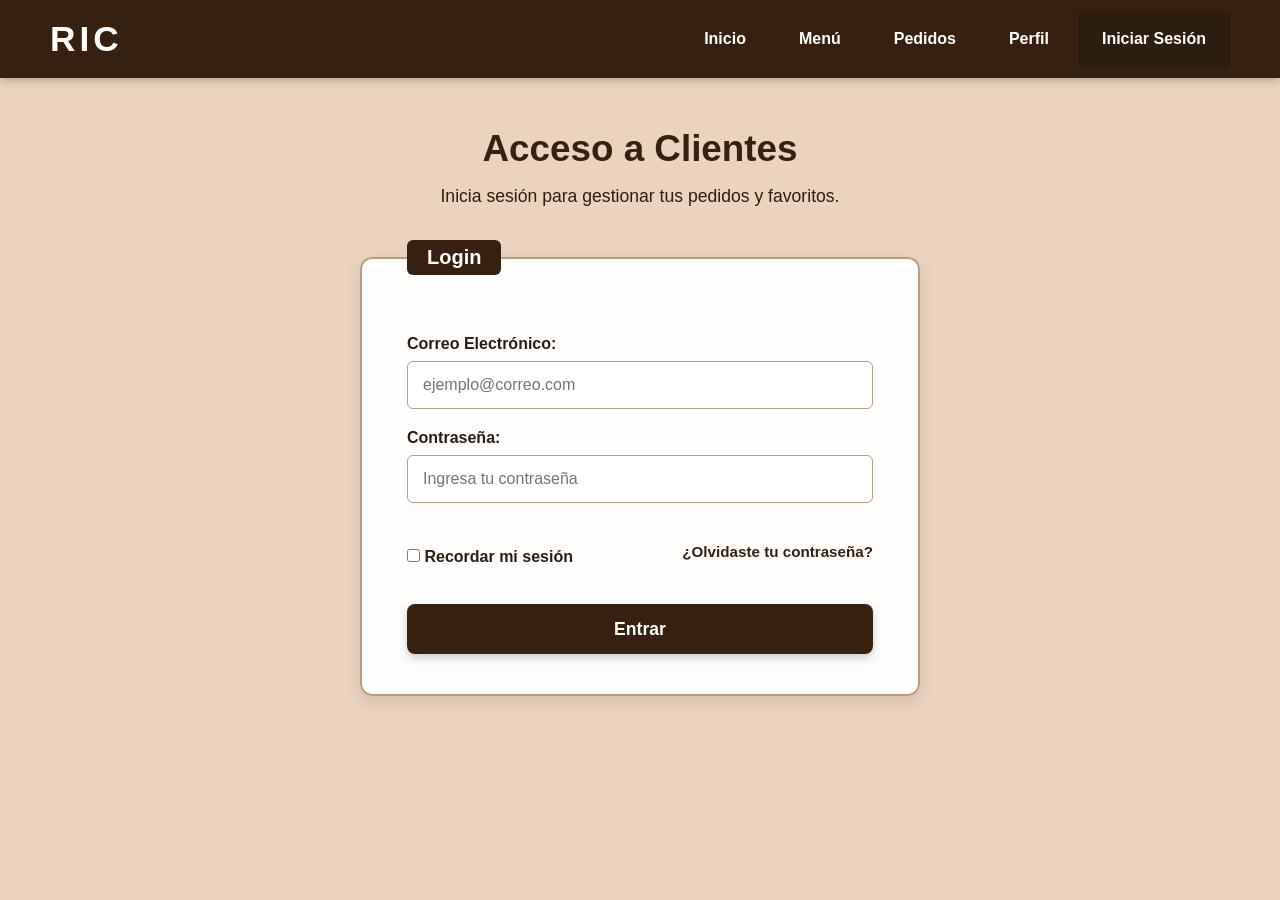
<file: iniciosesion.html>
<!DOCTYPE html>
<html lang="es">
<head>
    <meta charset="UTF-8">
    <meta http-equiv="X-UA-Compatible" content="IE=edge">
    <meta name="viewport" content="width=device-width, initial-scale=1.0">
    <link rel="stylesheet" href="css/style.css">
    <title>Iniciar Sesión | Rest In Coffee</title>
</head>
<body>

    <header class="desktop-navbar">
        <div class="logo-text">RIC</div>

    <nav id="menuPrincipal">
        <a class="opcionMenuPrincipal" href="index.html">Inicio</a>
        <a class="opcionMenuPrincipal" href="menu.html">Menú</a>
        <a class="opcionMenuPrincipal" href="pedidos.html">Pedidos</a>
        <a class="opcionMenuPrincipal" href="perfil.html">Perfil</a>
        <a class="opcionMenuPrincipal activo" href="iniciosesion.html">Iniciar Sesión</a>
    </nav>
    </header>


    <section class="contenido">
        <h1>Acceso a Clientes</h1>
        <p>Inicia sesión para gestionar tus pedidos y favoritos.</p>


        <fieldset id="formulario">
            <legend>Login</legend>
            
            <form action="pedidos.html" method="get">
                
                <label for="correoUsuario">Correo Electrónico:</label>
                <input type="email" id="correoUsuario" name="correo" required placeholder="ejemplo@correo.com">

                <label for="contrasenaUsuario">Contraseña:</label>
                <input type="password" id="contrasenaUsuario" name="pass" required placeholder="Ingresa tu contraseña">

                <div class="opciones-login">
                    <label class="recordar-label">
                        <input type="checkbox" name="recordar"> Recordar mi sesión
                    </label>
                    <a href="#" class="enlace-olvido">¿Olvidaste tu contraseña?</a>
                </div>

                <input type="submit" value="Entrar">
                
                
                </div>

            </form>
        </fieldset>
    </section>


</body>
</html>
</file>
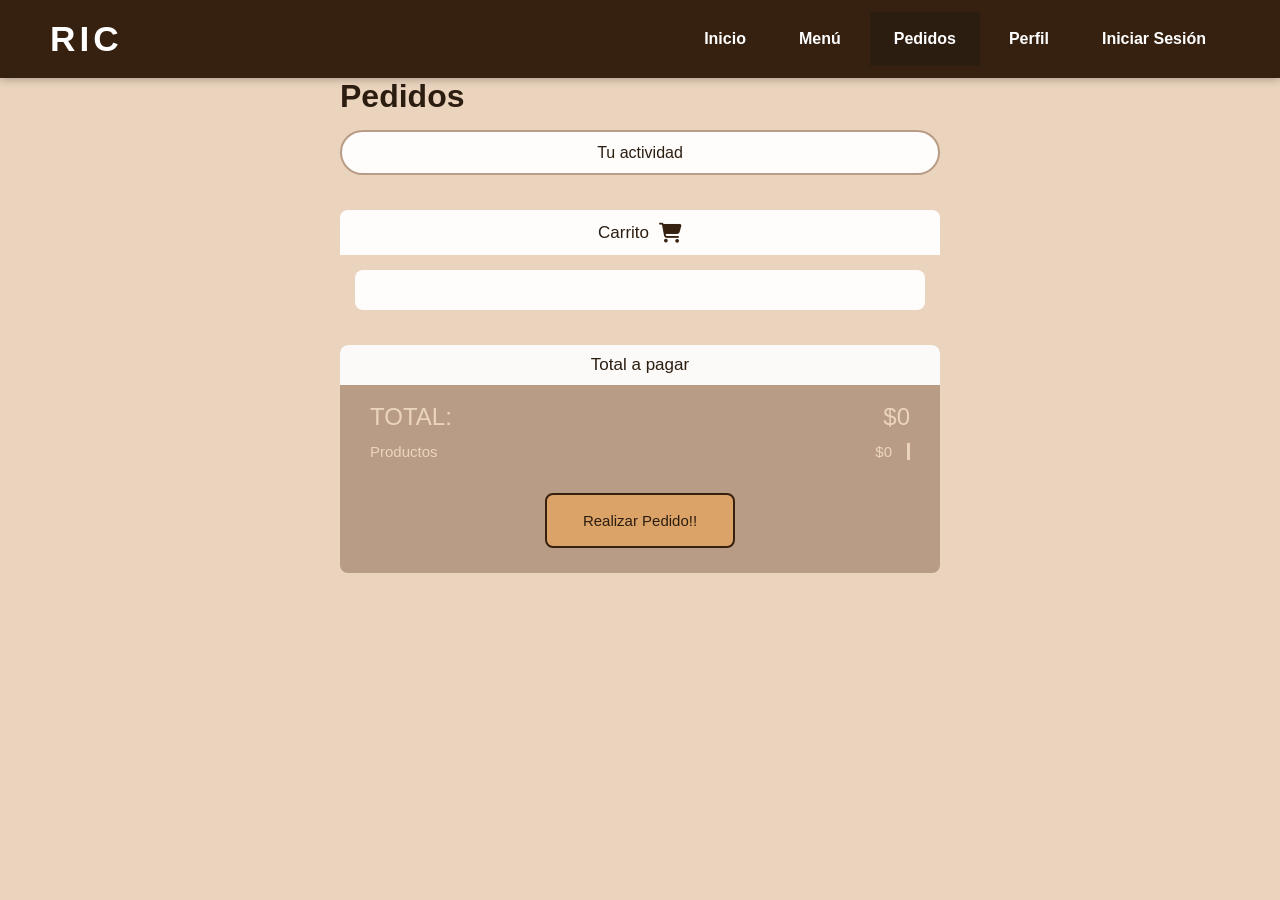
<file: pedidos.html>
<!DOCTYPE html>
<html lang="en">
<head>
    <meta charset="UTF-8">
    <meta http-equiv="X-UA-Compatible" content="IE=edge">
    <meta name="viewport" content="width=device-width, initial-scale=1.0">
    <link rel="stylesheet" href="./css/style.css">
    <title>Pedido</title>
        <link rel="stylesheet"
        href="https://cdnjs.cloudflare.com/ajax/libs/font-awesome/6.5.2/css/all.min.css">
</head>
 <body>

    <header class="desktop-navbar">
        <div class="logo-text">RIC</div>

    <nav id="menuPrincipal">
        <a class="opcionMenuPrincipal " href="index.html">Inicio</a>
        <a class="opcionMenuPrincipal" href="menu.html">Menú</a>
        <a class="opcionMenuPrincipal activo" href="pedidos.html">Pedidos</a>
        <a class="opcionMenuPrincipal" href="perfil.html">Perfil</a>
        <a class="opcionMenuPrincipal" href="iniciosesion.html">Iniciar Sesión</a>
    </nav>
    </header>

     <section class="seccionPedidos">

        <div class="contenedorPedidos">

            <h1>Pedidos</h1>
            <button class="botonActividad">
                Tu actividad
            </button>
            <div class="cajaCarrito">

                <div class="Carrito">
                    <span>Carrito</span>
                    <i class="fa-solid fa-cart-shopping"></i>
                </div>
                <div class="productosCarrito">

                    <p class="carritoVacio">
                
                    </p>

                </div>

            </div>
            <div class="cajaTotal">

                <div class="tituloTotal">
                    Total a pagar
                </div>

                <div class="contenidoTotal">

                    <div class="totalPrincipal">

                        <span>TOTAL:</span>

                        <span>$0</span>

                    </div>
                    <div class="detalleTotal">

                        <div>
                            <span>Productos</span>
                            <span>$0</span>
                        </div>

                    </div>

                </div>
                <button class="botonPedido">
                    Realizar Pedido!!
                </button>

            </div>

        </div>






</body>
</html>
</file>
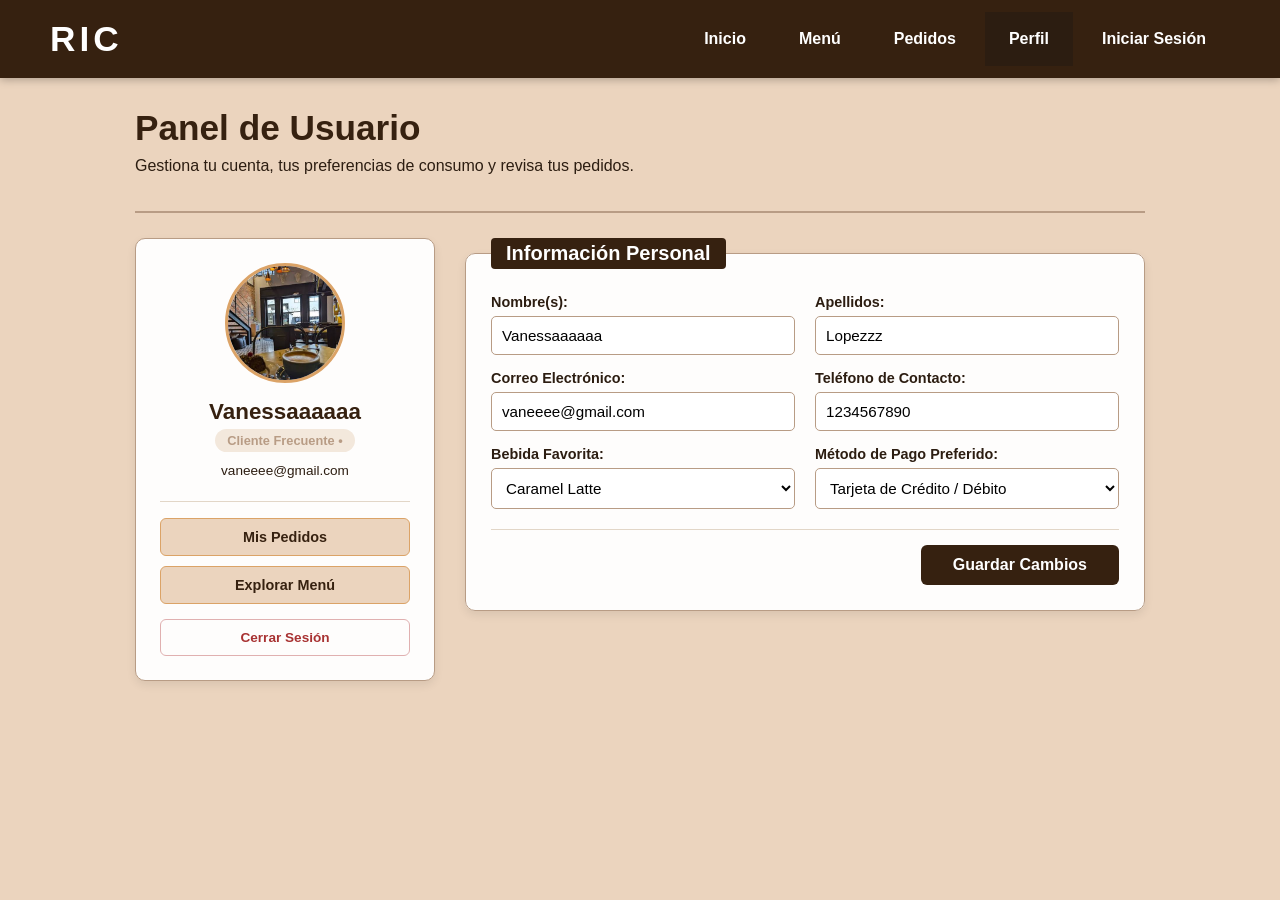
<file: perfil.html>
<!DOCTYPE html>
<html lang="es">
<head>
    <meta charset="UTF-8">
    <meta http-equiv="X-UA-Compatible" content="IE=edge">
    <meta name="viewport" content="width=device-width, initial-scale=1.0">
    <link rel="stylesheet" href="css/style.css">
    <title>Perfil de Usuario | Rest In Coffee</title>
</head>
<body>

    <header class="desktop-navbar">
    <div class="logo-text">RIC</div>

    <!-- Menú Principal -->
    <nav id="menuPrincipal">
        <a class="opcionMenuPrincipal" href="index.html">Inicio</a>
        <a class="opcionMenuPrincipal" href="menu.html">Menú</a>
        <a class="opcionMenuPrincipal" href="pedidos.html">Pedidos</a>
        <a class="opcionMenuPrincipal activo" href="perfil.html">Perfil</a>
        <a class="opcionMenuPrincipal" href="iniciosesion.html">Iniciar Sesión</a>
    </nav>
    </header>

    <main class="contenedor-escritorio">
        <header class="encabezado-seccion">
            <h1>Panel de Usuario</h1>
            <p>Gestiona tu cuenta, tus preferencias de consumo y revisa tus pedidos.</p>
        </header>

        <div class="layout-perfil">
           
            <aside class="columna-usuario">
                <div class="tarjeta-avatar">
                    <img src="./imagenes/perfilfoto.jpg" 
                         alt="Foto de perfil de usuario" class="avatar-grande">
                    <h2>Vanessaaaaaa</h2>
                    <span class="badge-membresia">Cliente Frecuente &bull;</span>
                    <p class="correo-resumen">vaneeee@gmail.com</p>
                </div>

                <div class="acciones-perfil-lateral">
                    <a href="pedidos.html" class="boton-atajo">Mis Pedidos</a>
                    <a href="menu.html" class="boton-atajo">Explorar Menú</a>
                    <a href="iniciosesion.html" class="boton-cerrar-sesion">Cerrar Sesión</a>
                </div>
            </aside>

       
            <section class="columna-formulario">
                <form action="#" method="get" class="formulario-horizontal">
                    <fieldset class="fieldset-escritorio">
                        <legend>Información Personal</legend>

                        <div class="fila-campos">
                            <div class="campo">
                                <label for="nombreCliente">Nombre(s):</label>
                                <input type="text" id="nombreCliente" name="nombre" value="Vanessaaaaaa" required>
                            </div>
                            <div class="campo">
                                <label for="apellidosCliente">Apellidos:</label>
                                <input type="text" id="apellidosCliente" name="apellidos" value="Lopezzz" required>
                            </div>
                        </div>

                        <div class="fila-campos">
                            <div class="campo">
                                <label for="correoPerfil">Correo Electrónico:</label>
                                <input type="email" id="correoPerfil" name="correo" value="vaneeee@gmail.com" required>
                            </div>
                            <div class="campo">
                                <label for="telefonoPerfil">Teléfono de Contacto:</label>
                                <input type="tel" id="telefonoPerfil" name="telefono" value="1234567890" required>
                            </div>
                        </div>

                        <div class="fila-campos">
                            <div class="campo">
                                <label for="bebidaFavorita">Bebida Favorita:</label>
                                <select id="bebidaFavorita" name="favorita">
                                    <option value="latte" selected>Caramel Latte</option>
                                    <option value="coldbrew">Vanilla Cold Brew</option>
                                    <option value="cappuccino">Cappuccino Italiano</option>
                                    <option value="moka">Moka Blanco</option>
                                </select>
                            </div>
                            <div class="campo">
                                <label for="metodoPago">Método de Pago Preferido:</label>
                                <select id="metodoPago" name="pago">
                                    <option value="tarjeta" selected>Tarjeta de Crédito / Débito</option>
                                    <option value="efectivo">Efectivo en Sucursal</option>
                                 
                                </select>
                            </div>
                        </div>

                        <div class="acciones-formulario">
                            <input type="submit" value="Guardar Cambios" class="btnGuardarDesktop">
                        </div>
                    </fieldset>
                </form>
            </section>
        </div>
    </main>


</body>
</html>
</file>
<file: css/style.css>
:root {
  --cafe-oscuromedio: #362110;       /* Barra superior, botones y títulos */
  --cafeoscuro: #2c1d11;             /* Textos principales */
  --caramelo: #dba367;               /* Acentos y detalles */
  --canela: #b89c85;                 /* Bordes sutiles y divisores */
  --crema: #EBD4BE;                  /* Fondo cálido general */
  --blanco-caja: rgba(255, 255, 255, 0.95);
}
* {
  margin: 0;
  padding: 0;
  box-sizing: border-box;
}
html {
  font-size: 16px;
  font-family: 'Segoe UI', Tahoma, Geneva, Verdana, sans-serif;
}
body {
  font-size: 1rem;
  background-color: var(--crema);
  color: var(--cafeoscuro);
  min-height: 100vh;
}
.opcionMenuPrincipal{
  display: inline-block;
  text-decoration: none;
  color: #ffffff;
  padding: 15px 25px;
  cursor: pointer;
  font-size: 1rem;
  font-weight: bold;
}
.opcionMenuPrincipal:hover,
.opcionMenuPrincipal.activo{
  background-color: var(--cafeoscuro);
  color: #ffffff;
}
.contenido{
  width: 100%;
  min-height: 520px;
  padding: 40px 20px;
  text-align: center;
}
.inicio{
  background-color: #f3e8dc;
  border-bottom: 2px solid var(--cafeoscuro);
  padding: 50px 20px;
}
.banner-caja{
  max-width: 1000px;
  margin: 0 auto;
  display: flex;
  align-items: center;
  justify-content: space-between;
  gap: 30px;
  text-align: left;
}
.imagen-bienvenida{
  flex: 1;
  text-align: center;
}
.imagen-bienvenida img{
  width: 100%;
  max-width: 380px;
  height: 260px;
  object-fit: cover;
  border-radius: 12px;
  border: 3px solid #ffffff;
  box-shadow: 0 4px 10px rgba(0, 0, 0, 0.15);
}
h1{
  font-size: 2.2rem;
  color: var(--cafeoscuro);
  margin-bottom: 15px;
}
h2{
  font-size: 1.6rem;
  color: var(--cafe-oscuromedio);
  margin-bottom: 20px;
}
p{
  font-size: 1.1rem;
  line-height: 1.6;
  margin-bottom: 20px;
}
.botonCafe{
  display: inline-block;
  padding: 10px 24px;
  background-color: var(--caramelo);
  color: var(--cafeoscuro);
  text-decoration: none;
  font-weight: bold;
  border-radius: 5px;
  border: 1px solid var(--canela);
  cursor: pointer;
  margin: 5px;
}
.botonCafe:hover{
  background-color: var(--canela);
  color: #ffffff;
}
.sobre-nosotros {
  max-width: 1050px;
  margin: 40px auto 60px auto;
  padding: 0 20px;
  text-align: center;
}
.sobre-nosotros h2 {
  font-size: 2rem;
  color: var(--cafe-oscuromedio);
  margin-bottom: 8px;
}
.subtitulo-seccion {
  font-size: 1.05rem;
  color: var(--cafeoscuro);
  font-weight: 500;
  margin-bottom: 35px;
}
.galeria-fotos {
  display: flex;
  justify-content: space-between;
  gap: 25px;
  margin-bottom: 40px;
}
.tarjeta-foto {
  flex: 1;
  background-color: var(--blanco-caja);
  border: 1px solid var(--canela);
  border-radius: 12px;
  padding: 16px;
  box-shadow: 0 4px 12px rgba(0, 0, 0, 0.06);
  text-align: center;
}
.tarjeta-foto img {
  width: 100%;
  height: 200px;
  object-fit: cover;
  border-radius: 8px;
  margin-bottom: 14px;
}
.tarjeta-foto h3 {
  font-size: 1.25rem;
  color: var(--cafeoscuro);
  margin-bottom: 8px;
}
.tarjeta-foto p {
  font-size: 0.95rem;
  line-height: 1.5;
  color: var(--cafe-oscuromedio);
  margin-bottom: 0;
}
.caja-info-lugar {
  background-color: #f3e8dc;
  border: 1px solid var(--caramelo);
  border-radius: 10px;
  display: flex;
  justify-content: space-around;
  padding: 20px 10px;
}
.dato h4 {
  font-size: 1rem;
  color: var(--cafeoscuro);
  margin-bottom: 5px;
}
.dato p {
  font-size: 0.9rem;
  color: var(--cafe-oscuromedio);
  margin-bottom: 0;
}











PEDIDOOOOOOOOOOOOOOSSSSS
.seccionPedidos{
  background-color: var(--crema);
  min-height: 600px;
  padding: 40px;
}

.contenedorPedidos{
  width: 600px;
  margin: 0 auto;

}
.contenedorPedidos h1{
  font-size: 32px;
  color: var(--cafeoscuro);
  margin-bottom: 15px; 
}
.botonActividad{
  width: 100%;
  height: 45px;

  border: 2px solid var(--canela);
  border-radius: 25px;
  background-color: var(--blanco-caja);
  color: var(--cafeoscuro);
  font-size: 16px;
   cursor: pointer;
   margin-bottom: 35px;
}

.botonActividad:hover{
  background-color: var(--canela);
  border-radius: 8px;
  padding-bottom: 15px;
  margin-bottom: 25px;
}
.Carrito{
  height: 45px;
  background-color: var(--blanco-caja);
  display: flex;
  justify-content: center;
  align-items: center;
  gap: 10px;
  color: var(--cafeoscuro);
  font-size: 17px;
  border-radius: 8px 8px 0 0;
}
.Carrito i{
  font-size: 20px;
  color: var(--cafe-oscuromedio);
}

.productosCarrito {
    padding: 15px;
}

.carritoVacio {
    background-color: var(--blanco-caja);

    border-radius: 8px;

    padding: 20px;

    text-align: center;

    color: var(--cafeoscuro);

    font-size: 14px;
}

.cajaTotal {
    background-color: var(--canela);

    border-radius: 8px;

    padding-bottom: 25px;
}



.tituloTotal {
    height: 40px;

    background-color: var(--blanco-caja);

    display: flex;
    justify-content: center;
    align-items: center;

    color: var(--cafeoscuro);
    font-size: 17px;

    border-radius: 8px 8px 0 0;
}



.contenidoTotal {
    padding: 18px 30px;
}



.totalPrincipal {
    display: flex;

    justify-content: space-between;

    align-items: center;

    color: var(--crema);

    font-size: 24px;
}



.detalleTotal {
    border-right: 3px solid var(--crema);

    padding-right: 15px;

    margin-top: 12px;
}

.detalleTotal div {
    display: flex;

    justify-content: space-between;

    color: var(--crema);

    font-size: 15px;

    margin-bottom: 10px;
}



.botonPedido {
    display: block;

    width: 190px;
    height: 55px;

    margin: 5px auto 0;

    border: 2px solid var(--cafe-oscuromedio);

    border-radius: 8px;

    background-color: var(--caramelo);

    color: var(--cafeoscuro);

    font-size: 15px;

    cursor: pointer;
}

.botonPedido:hover {
    background-color: var(--canela);
    color: var(--crema);
}









.desktop-navbar {
    display: flex;
    justify-content: space-between;
    align-items: center;
    background-color: #362110; /* Café oscuro elegante */
    padding: 12px 50px;
    width: 100%;
    position: sticky;
    top: 0;
    left: 0;
    z-index: 1000;
    box-shadow: 0 2px 8px rgba(0, 0, 0, 0.25); 
}
.logo-text {
    font-size: 2.2rem;
    letter-spacing: 4px;
    font-weight: bold;
    color: #ffffff;
}
#menuPrincipal {
    display: flex;
    align-items: center;
    gap: 5px;
}
.opcionMenuPrincipal {
  display: inline-block;
    text-decoration: none;
    color: #ffffff;
    padding: 18px 24px;
    font-size: 1rem;
    font-weight: bold;
    transition: background-color 0.2s ease;
    
}
.opcionMenuPrincipal:hover, 
.opcionMenuPrincipal.activo {
    background-color: var(--cafeoscuro);
    color: #ffffff;
}
.desktop-main-content {
    max-width: 1200px;
    margin: 30px auto;
    padding: 0 20px 50px 20px;
}
.hero-banner {
    width: 100%;
    height: 300px;
    border-radius: 15px;
    overflow: hidden;
    position: relative;
    margin-bottom: 30px;
    box-shadow: 0 6px 15px rgba(0,0,0,0.15);
}
.hero-banner img {
    width: 100%;
    height: 100%;
    object-fit: cover;
}
.banner-text {
    position: absolute;
    bottom: 0;
    left: 0;
    right: 0;
    background: linear-gradient(transparent, rgba(54, 33, 16, 0.85));
    color: #ffffff;
    padding: 20px 30px;
    text-shadow: 0 2px 4px rgba(0, 0, 0, 0.5);
}
.banner-text h2 {
    font-size: 2rem;
    margin-bottom: 5px;
    color: #ffffff;
    text-shadow: 0 2px 4px rgba(0, 0, 0, 0.6);
}
/* Títulos de  */
.section-title {
    margin: 25px 0 15px 0;
}

.section-title h3 {
    font-size: 1.4rem;
    color: #362110;
    border-bottom: 2px solid #b89c85;
    padding-bottom: 5px;
    display: inline-block;
}

/* Categorías en Escritorio */
.categories-section {
    display: flex;
    gap: 20px;
    margin-bottom: 40px;
}

.category-card {
    background-color: white;
    border-radius: 12px;
    padding: 12px;
    text-align: center;
    width: 180px;
    box-shadow: 0 4px 10px rgba(0,0,0,0.08);
    cursor: pointer;
    transition: transform 0.2s;
}

.category-card:hover {
    transform: translateY(-5px);
}

.category-card img {
    width: 100%;
    height: 110px;
    object-fit: cover;
    border-radius: 8px;
    margin-bottom: 8px;
}

.category-card span {
    font-size: 1rem;
    color: #362110;
    font-weight: bold;
}

/* Cuadrícula de Productos para Computadora (Múltiples columnas) */
.products-grid {
    display: grid;
    grid-template-columns: repeat(auto-fill, minmax(260px, 1fr));
    gap: 25px;
}

.product-card {
    background-color: white;
    border-radius: 15px;
    padding: 15px;
    box-shadow: 0 6px 15px rgba(0,0,0,0.08);
    transition: transform 0.2s;
}

.product-card:hover {
    transform: translateY(-4px);
}

.product-img-container {
    width: 100%;
    height: 180px;
    border-radius: 10px;
    overflow: hidden;
    margin-bottom: 12px;
}

.product-img-container img {
    width: 100%;
    height: 100%;
    object-fit: cover;
}

.product-info h3 {
    font-size: 1.2rem;
    color: #362110;
    margin-bottom: 4px;
}

.product-type {
    font-size: 0.85rem;
    color: #777;
    margin-bottom: 12px;
}

.product-footer {
    display: flex;
    justify-content: space-between;
    align-items: center;
}

.price {
    font-weight: bold;
    color: #362110;
    font-size: 1.2rem;
}

.fav-btn {
    background-color: #f3e5db;
    border: 1px solid #d4baa2;
    padding: 6px 12px;
    border-radius: 8px;
    cursor: pointer;
    font-size: 0.9rem;
    color: #362110;
    transition: background 0.2s;
}

.fav-btn:hover {
    background-color: #e2cbb5;
}
















.contenedor-escritorio {
  max-width: 1050px;
  margin: 30px auto 50px auto;
  padding: 0 20px;
  width: 95%;
}

.encabezado-seccion {
  text-align: left;
  margin-bottom: 25px;
  border-bottom: 2px solid var(--canela);
  padding-bottom: 12px;
}

.encabezado-seccion h1 {
  font-size: 2.2rem;
  color: var(--cafe-oscuromedio);
  margin-bottom: 5px;
}

.encabezado-seccion p {
  color: var(--cafeoscuro);
  font-size: 1rem;
}

/* Distribución en 2 columnas estilo Dashboard / Desktop */
.layout-perfil {
  display: flex;
  gap: 30px;
  align-items: flex-start;
}

/* Columna Lateral (Izquierda) */
.columna-usuario {
  flex: 0 0 300px;
  background-color: var(--blanco-caja);
  border: 1px solid var(--canela);
  border-radius: 10px;
  padding: 24px;
  text-align: center;
  box-shadow: 0 4px 10px rgba(0, 0, 0, 0.08);
}

.avatar-grande {
  width: 120px;
  height: 120px;
  border-radius: 50%;
  object-fit: cover;
  border: 3px solid var(--caramelo);
  margin-bottom: 12px;
}

.columna-usuario h2 {
  font-size: 1.4rem;
  color: var(--cafe-oscuromedio);
  margin-bottom: 4px;
}

.badge-membresia {
  display: inline-block;
  background-color: #f3e8dc;
  color: var(--canela);
  padding: 4px 12px;
  border-radius: 20px;
  font-size: 0.8rem;
  font-weight: bold;
  margin-bottom: 8px;
}

.correo-resumen {
  font-size: 0.85rem;
  color: var(--cafeoscuro);
  margin-bottom: 20px;
}

.acciones-perfil-lateral {
  display: flex;
  flex-direction: column;
  gap: 10px;
  border-top: 1px solid #e2d6c7;
  padding-top: 16px;
}

.boton-atajo {
  display: block;
  padding: 10px;
  background-color: var(--crema);
  border: 1px solid var(--caramelo);
  color: var(--cafe-oscuromedio);
  text-decoration: none;
  font-weight: bold;
  font-size: 0.9rem;
  border-radius: 6px;
  transition: background-color 0.2s;
}

.boton-atajo:hover {
  background-color: var(--caramelo);
  color: #ffffff;
}

.boton-cerrar-sesion {
  display: block;
  padding: 10px;
  color: #a83232;
  border: 1px solid #e0b0b0;
  border-radius: 6px;
  text-decoration: none;
  font-weight: bold;
  font-size: 0.85rem;
  margin-top: 5px;
}

.boton-cerrar-sesion:hover {
  background-color: #ffebeb;
}

/* Columna de Formulario (Derecha) */
.columna-formulario {
  flex: 1;
}

.fieldset-escritorio {
  background-color: var(--blanco-caja);
  border: 1px solid var(--canela);
  border-radius: 10px;
  padding: 25px;
  box-shadow: 0 4px 10px rgba(0, 0, 0, 0.08);
}

.fieldset-escritorio legend {
  font-size: 1.25rem;
  font-weight: bold;
  color: #ffffff;
  background-color: var(--cafe-oscuromedio);
  padding: 4px 15px;
  border-radius: 4px;
}

/* Cuadrícula de campos: dos por fila */
.fila-campos {
  display: flex;
  gap: 20px;
  margin-bottom: 15px;
}

.campo {
  flex: 1;
  display: flex;
  flex-direction: column;
  text-align: left;
}

.campo label {
  font-size: 0.9rem;
  font-weight: bold;
  color: var(--cafeoscuro);
  margin-bottom: 6px;
}

.campo input,
.campo select {
  width: 100%;
  padding: 10px;
  border: 1px solid var(--canela);
  border-radius: 5px;
  font-size: 0.95rem;
  background-color: #ffffff;
}

.campo input:focus,
.campo select:focus {
  outline: 2px solid var(--caramelo);
}

.acciones-formulario {
  text-align: right;
  margin-top: 20px;
  border-top: 1px solid #e2d6c7;
  padding-top: 15px;
}

.btnGuardarDesktop {
  background-color: var(--cafe-oscuromedio);
  color: #ffffff;
  padding: 11px 32px;
  border: none;
  border-radius: 6px;
  cursor: pointer;
  font-size: 1rem;
  font-weight: bold;
  transition: background-color 0.2s;
}

.btnGuardarDesktop:hover {
  background-color: var(--canela);
}








.contenido {
    max-width: 600px;            
    margin: 50px auto 70px auto;
    padding: 0 20px;
    text-align: center;
}

.contenido h1 {
    font-size: 2.3rem;
    color: var(--cafe-oscuromedio);
    margin-bottom: 12px;
}

.contenido > p {
    color: var(--cafeoscuro);
    font-size: 1.1rem;
    margin-bottom: 30px;
}

#formulario {
    background-color: var(--blanco-caja);
    border: 2px solid var(--canela);
    border-radius: 12px;
    padding: 40px 45px;           
    box-shadow: 0 6px 16px rgba(0, 0, 0, 0.1);
    text-align: left;
}

#formulario legend {
    font-size: 1.25rem;
    font-weight: bold;
    color: #ffffff;
    background-color: var(--cafe-oscuromedio);
    padding: 6px 20px;
    border-radius: 6px;
}

#formulario label {
    display: block;
    font-size: 1rem;
    font-weight: bold;
    color: var(--cafeoscuro);
    margin-top: 20px;
    margin-bottom: 8px;
}

#formulario input[type="email"],
#formulario input[type="password"] {
    width: 100%;
    height: 48px;                  
    padding: 0 15px;
    font-size: 1rem;
    background-color: #ffffff;
    border: 1px solid var(--canela);
    border-radius: 6px;
    color: var(--cafeoscuro);
}

.opciones-login {
    display: flex;
    justify-content: space-between;
    align-items: center;
    margin: 25px 0 30px 0;        
    font-size: 0.95rem;
}

.opciones-login label.recordar-label {
    display: flex;
    align-items: center;
    gap: 8px;
    margin: 0;
    cursor: pointer;
    font-weight: normal;
}

.enlace-olvido {
    color: var(--cafe-oscuromedio);
    text-decoration: none;
    font-weight: bold;
}

.enlace-olvido:hover {
    text-decoration: underline;
}

#formulario input[type="submit"] {
    width: 100%;
    height: 50px;
    background-color: var(--cafe-oscuromedio);
    color: #ffffff;
    font-size: 1.1rem;
    font-weight: bold;
    border: none;
    border-radius: 8px;
    cursor: pointer;
    box-shadow: 0 4px 10px rgba(0, 0, 0, 0.2);
}

#formulario input[type="submit"]:hover {
    background-color: var(--canela);
}

.registro-enlace {
    text-align: center;
    margin-top: 25px;
    padding-top: 20px;
    border-top: 1px solid var(--canela);
}

.registro-enlace p {
    font-size: 1rem;
    color: var(--cafeoscuro);
    margin: 0;
}

.registro-enlace a {
    color: var(--cafe-oscuromedio);
    font-weight: bold;
    text-decoration: none;
}

.registro-enlace a:hover {
    text-decoration: underline;
}
</file>
